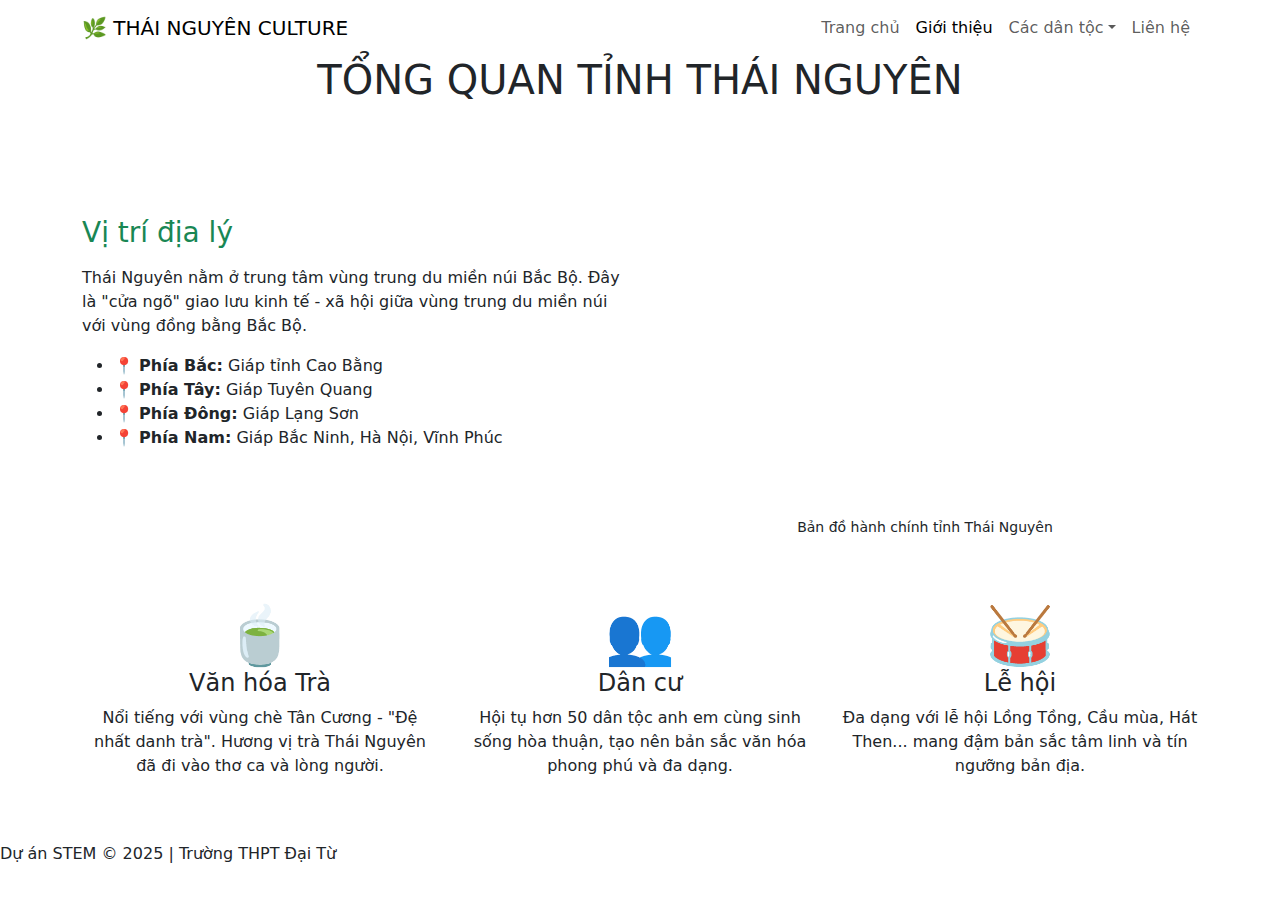
<file: gioi-thieu.html>
<!DOCTYPE html>
<html lang="vi">
<head>
    <meta charset="UTF-8">
    <meta name="viewport" content="width=device-width, initial-scale=1.0">
    <title>Giới thiệu chung - Thái Nguyên Culture</title>
    <link href="https://cdn.jsdelivr.net/npm/bootstrap@5.3.0/dist/css/bootstrap.min.css" rel="stylesheet">
    <link rel="preconnect" href="https://fonts.googleapis.com">
    <link rel="preconnect" href="https://fonts.gstatic.com" crossorigin>
    <link href="https://fonts.googleapis.com/css2?family=Playfair+Display:wght@400;700;900&family=Be+Vietnam+Pro:wght@300;400;500;600&display=swap" rel="stylesheet">
    <link rel="stylesheet" href="CSS/style.css">
</head>
<body>
    <!-- MENU -->
    <nav class="navbar navbar-expand-lg navbar-custom sticky-top">
        <div class="container">
            <a class="navbar-brand" href="index.html">🌿 THÁI NGUYÊN CULTURE</a>
            <button class="navbar-toggler" type="button" data-bs-toggle="collapse" data-bs-target="#mainNav">
                <span class="navbar-toggler-icon" style="filter: invert(1);"></span>
            </button>
            <div class="collapse navbar-collapse" id="mainNav">
                <ul class="navbar-nav ms-auto">
                    <li class="nav-item"><a class="nav-link" href="index.html">Trang chủ</a></li>
                    <li class="nav-item"><a class="nav-link active" href="gioi-thieu.html">Giới thiệu</a></li>
                    <li class="nav-item dropdown">
                        <a class="nav-link dropdown-toggle" href="#" data-bs-toggle="dropdown">Các dân tộc</a>
                        <ul class="dropdown-menu">
                            <li><a class="dropdown-item" href="dan-toc-tay.html">Dân tộc Tày</a></li>
                            <li><a class="dropdown-item" href="dan-toc-nung.html">Dân tộc Nùng</a></li>
                            <li><a class="dropdown-item" href="dan-toc-san-diu.html">Dân tộc Sán Dìu</a></li>
                            <li><a class="dropdown-item" href="dan-toc-dao.html">Dân tộc Dao</a></li>
                            <li><a class="dropdown-item" href="dan-toc-hmong.html">Dân tộc H'Mông</a></li>
                        </ul>
                    </li>
                    <li class="nav-item"><a class="nav-link" href="lien-he.html">Liên hệ</a></li>
                </ul>
            </div>
        </div>
    </nav>

    <!-- HEADER BANNER -->
    <header class="main-banner-intro">
        <div class="container text-center">
            <h1>TỔNG QUAN TỈNH THÁI NGUYÊN</h1>
        </div>
    </header>

    <!-- CONTENT -->
    <div class="container my-5">
        <div class="row align-items-center mb-5">
            <div class="col-md-6 mb-4">
                <h3 class="text-success mb-3">Vị trí địa lý</h3>
                <p>Thái Nguyên nằm ở trung tâm vùng trung du miền núi Bắc Bộ. Đây là "cửa ngõ" giao lưu kinh tế - xã hội giữa vùng trung du miền núi với vùng đồng bằng Bắc Bộ.</p>
                
                <!-- Đã sửa phần này: Thay class Bootstrap bằng class riêng -->
                <ul class="intro-location-list">
                    <li>📍 <strong>Phía Bắc:</strong> Giáp tỉnh Cao Bằng</li>
                    <li>📍 <strong>Phía Tây:</strong> Giáp Tuyên Quang</li>
                    <li>📍 <strong>Phía Đông:</strong> Giáp Lạng Sơn</li>
                    <li>📍 <strong>Phía Nam:</strong> Giáp Bắc Ninh, Hà Nội, Vĩnh Phúc</li>
                </ul>

            </div>
            <div class="col-md-6 text-center">
                <div class="map-responsive">
                    <iframe src="https://www.google.com/maps/embed?pb=!1m18!1m12!1m3!1d237556.7773297964!2d105.7066929621028!3d21.59408876016176!2m3!1f0!2f0!3f0!3m2!1i1024!2i768!4f13.1!3m3!1m2!1s0x313526e415680075%3A0x63b2805e51646e56!2zVGjDoWkgTmd1ecOqbg!5e0!3m2!1svi!2s!4v1716345678901!5m2!1svi!2s" allowfullscreen loading="lazy" style="border:0; width: 100%; height: 350px; border-radius: 8px;"></iframe>
                </div>
                <p class="text-muted small mt-2" style="color: var(--color-gold) !important;">Bản đồ hành chính tỉnh Thái Nguyên</p>
            </div>
        </div>

        <div class="row g-4 text-center">
            <div class="col-md-4">
                <div class="info-box">
                    <div class="display-4">🍵</div>
                    <h4>Văn hóa Trà</h4>
                    <p>Nổi tiếng với vùng chè Tân Cương - "Đệ nhất danh trà". Hương vị trà Thái Nguyên đã đi vào thơ ca và lòng người.</p>
                </div>
            </div>
            <div class="col-md-4">
                <div class="info-box">
                    <div class="display-4">👥</div>
                    <h4>Dân cư</h4>
                    <p>Hội tụ hơn 50 dân tộc anh em cùng sinh sống hòa thuận, tạo nên bản sắc văn hóa phong phú và đa dạng.</p>
                </div>
            </div>
            <div class="col-md-4">
                <div class="info-box">
                    <div class="display-4">🥁</div>
                    <h4>Lễ hội</h4>
                    <p>Đa dạng với lễ hội Lồng Tồng, Cầu mùa, Hát Then... mang đậm bản sắc tâm linh và tín ngưỡng bản địa.</p>
                </div>
            </div>
        </div>
    </div>

    <!-- FOOTER -->
    <footer><p>Dự án STEM © 2025 | Trường THPT Đại Từ</p></footer>
    <script src="https://cdn.jsdelivr.net/npm/bootstrap@5.3.0/dist/js/bootstrap.bundle.min.js"></script>
</body>
</html>
</file>
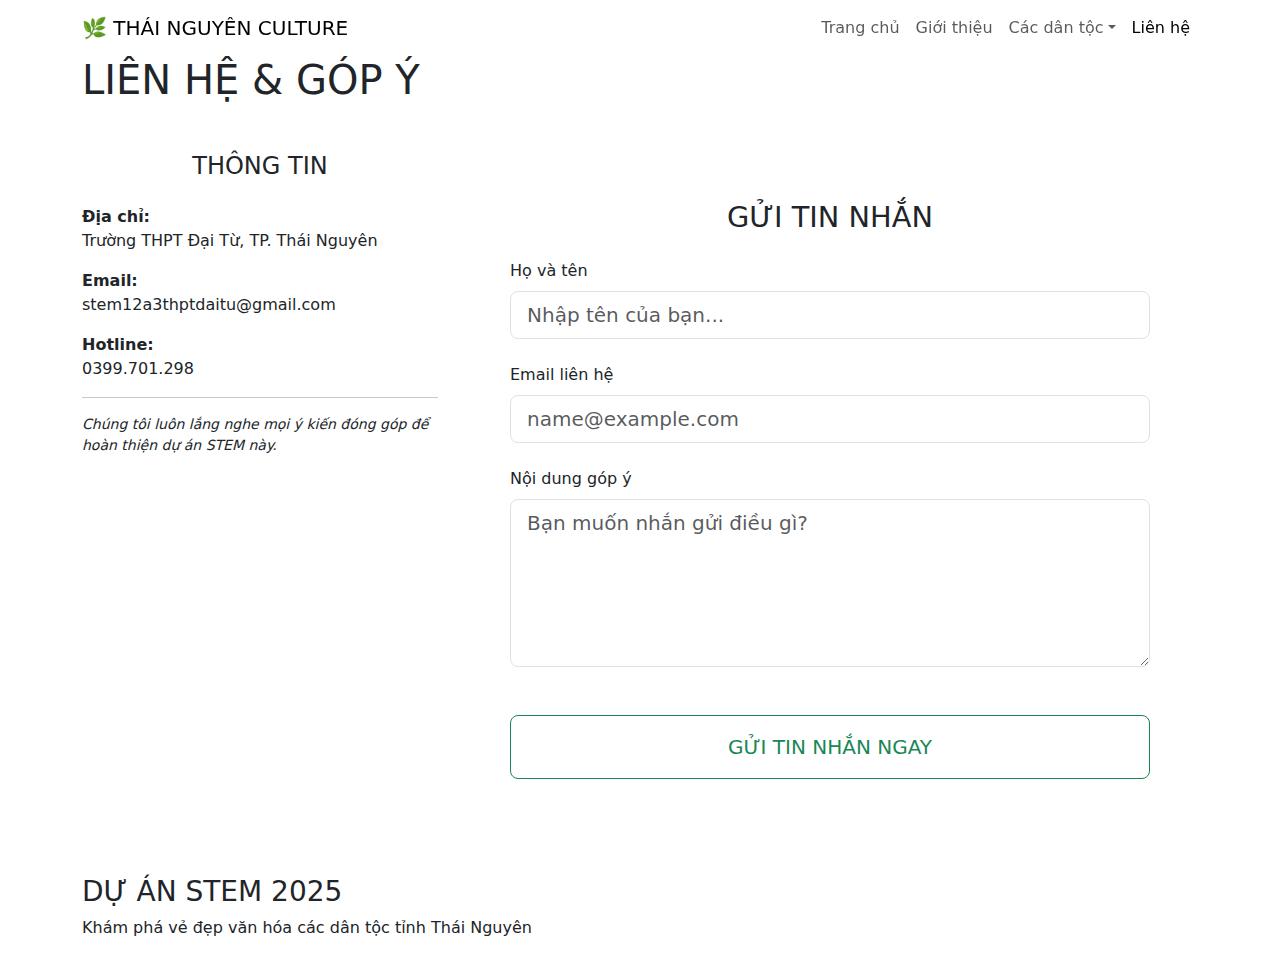
<file: lien-he.html>
<!DOCTYPE html>
<html lang="vi">
<head>
    <meta charset="UTF-8">
    <title>Liên hệ - Thái Nguyên Culture</title>
    <link href="https://cdn.jsdelivr.net/npm/bootstrap@5.3.0/dist/css/bootstrap.min.css" rel="stylesheet">
    <link rel="stylesheet" href="CSS/style.css">
</head>
<body>

    <nav class="navbar navbar-expand-lg navbar-custom sticky-top">
        <div class="container">
            <a class="navbar-brand" href="index.html">🌿 THÁI NGUYÊN CULTURE</a>
            <button class="navbar-toggler" type="button" data-bs-toggle="collapse" data-bs-target="#mainNav">
                <span class="navbar-toggler-icon" style="filter: invert(1);"></span>
            </button>
            <div class="collapse navbar-collapse" id="mainNav">
                <ul class="navbar-nav ms-auto">
                    <li class="nav-item"><a class="nav-link" href="index.html">Trang chủ</a></li>
                    <li class="nav-item"><a class="nav-link" href="gioi-thieu.html">Giới thiệu</a></li>
                    <li class="nav-item dropdown">
                        <a class="nav-link dropdown-toggle" href="#" data-bs-toggle="dropdown">Các dân tộc</a>
                        <ul class="dropdown-menu">
                            <li><a class="dropdown-item" href="dan-toc-tay.html">Dân tộc Tày</a></li>
                            <li><a class="dropdown-item" href="dan-toc-nung.html">Dân tộc Nùng</a></li>
                            <li><a class="dropdown-item" href="dan-toc-san-diu.html">Dân tộc Sán Dìu</a></li>
                            <li><a class="dropdown-item" href="dan-toc-dao.html">Dân tộc Dao</a></li>
                            <li><a class="dropdown-item" href="dan-toc-hmong.html">Dân tộc H'Mông</a></li>
                        </ul>
                    </li>
                    <li class="nav-item"><a class="nav-link active" href="lien-he.html">Liên hệ</a></li>
                </ul>
            </div>
        </div>
    </nav>

    <div class="contact-banner">
        <div class="container">
            <h1>LIÊN HỆ & GÓP Ý</h1>
        </div>
    </div>

    <div class="container my-5">
        <div class="row justify-content-center">
            
            <div class="col-md-4 mb-4">
                <div class="contact-glass-box h-100 text-start">
                    <h4 class="mb-4 text-center">THÔNG TIN</h4>
                    <p><strong>Địa chỉ:</strong><br>Trường THPT Đại Từ, TP. Thái Nguyên</p>
                    <p class="mt-3"><strong>Email:</strong><br>stem12a3thptdaitu@gmail.com</p>
                    <p class="mt-3"><strong>Hotline:</strong><br>0399.701.298</p>
                    <hr>
                    <p class="small fst-italic">Chúng tôi luôn lắng nghe mọi ý kiến đóng góp để hoàn thiện dự án STEM này.</p>
                </div>
            </div>

            <div class="col-md-8">
                <div class="contact-glass-box">
                    <div class="card-body p-5 text-start">
                        <h2 class="text-center mb-4" style="font-size: 1.8rem;">GỬI TIN NHẮN</h2>
                        
                        <form>
                            <div class="mb-4">
                                <label class="form-label">Họ và tên</label>
                                <input type="text" class="form-control form-control-lg" placeholder="Nhập tên của bạn...">
                            </div>
                            <div class="mb-4">
                                <label class="form-label">Email liên hệ</label>
                                <input type="email" class="form-control form-control-lg" placeholder="name@example.com">
                            </div>
                            <div class="mb-4">
                                <label class="form-label">Nội dung góp ý</label>
                                <textarea class="form-control form-control-lg" rows="5" placeholder="Bạn muốn nhắn gửi điều gì?"></textarea>
                            </div>
                            <div class="d-grid mt-5">
                                <button type="button" class="btn btn-outline-success btn-lg py-3">
                                    GỬI TIN NHẮN NGAY
                                </button>
                            </div>
                        </form>
                    </div>
                </div>
            </div>
        </div>
    </div>

    <footer>
        <div class="container">
            <h3 style="font-family: var(--font-heading); color: var(--color-gold);">DỰ ÁN STEM 2025</h3>
            <p>Khám phá vẻ đẹp văn hóa các dân tộc tỉnh Thái Nguyên</p>
        </div>
    </footer>

    <script src="https://cdn.jsdelivr.net/npm/bootstrap@5.3.0/dist/js/bootstrap.bundle.min.js"></script>
</body>
</html>
</file>
<file: CSS/style.css>

</file>
